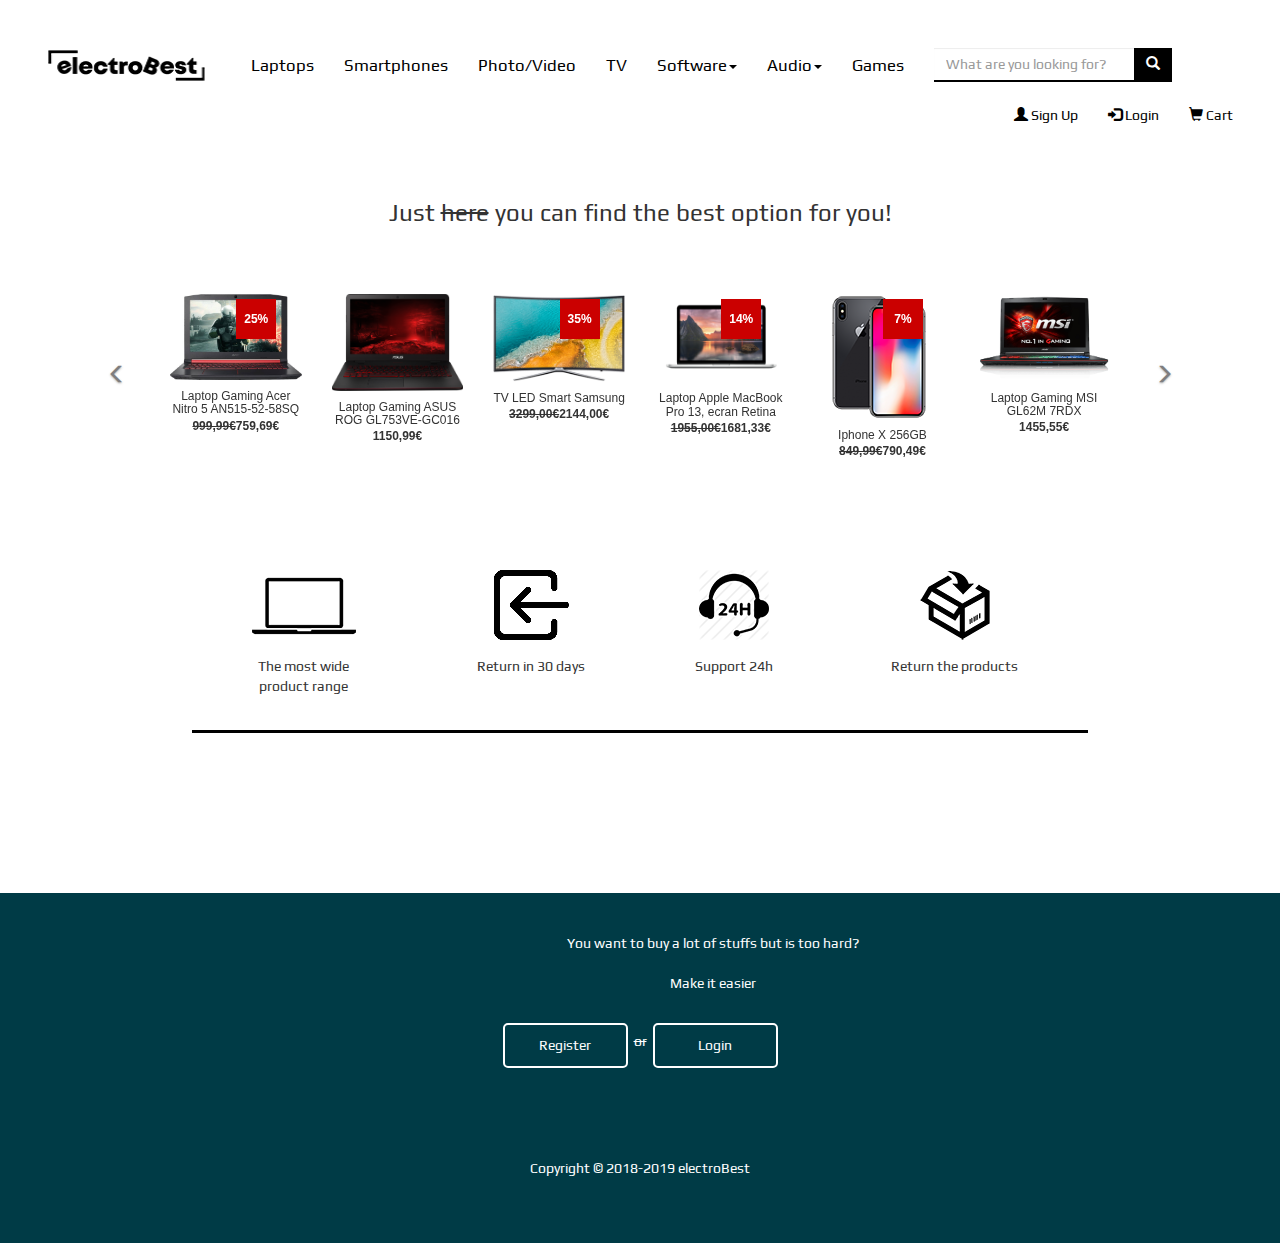
<file: index.html>
<!DOCTYPE html>
<html lang="en">
  <head>
    <title>electroBest</title>
    <meta charset="utf-8" />
    <meta http-equiv="X-UA-Compatible" content="IE=edge" />
    <link rel="stylesheet" href="css/style.css" />
    <meta name="viewport" content="width=device-width, initial-scale=1" />
    <link
      rel="stylesheet"
      href="https://maxcdn.bootstrapcdn.com/bootstrap/3.3.7/css/bootstrap.min.css"
    />
    <script src="https://ajax.googleapis.com/ajax/libs/jquery/3.3.1/jquery.min.js"></script>
    <script src="https://maxcdn.bootstrapcdn.com/bootstrap/3.3.7/js/bootstrap.min.js"></script>
    <link
      href="https://fonts.googleapis.com/css?family=Play"
      rel="stylesheet"
    />
  </head>
  <body>
    <!-- ------------------------------ -->

    <nav
      class="navbar navbar-default navbar-static-top"
      role="navigation"
      style="background:none;border:none;"
    >
      <div class="container" style="background:white;width:95% !important;">
        <div class="navbar-header">
          <button
            type="button"
            class="navbar-toggle"
            data-toggle="collapse"
            data-target="#myNavbar"
          >
            <span
              class="glyphicon glyphicon-align-right"
              style="color:black !important;"
            ></span>
          </button>
          <a class="navbar-brand child" href="index.html"
            ><img
              src="css/images/logo7.png"
              class="child"
              width="174"
              height="34"
          /></a>
        </div>
        <div class="collapse navbar-collapse" id="myNavbar">
          <ul class="nav navbar-nav">
            <li class="dropdown">
              <div class="line"></div>
              <a href="pages/laptops.html">Laptops</a>
            </li>
            <li class="dropdown">
              <div class="line"></div>
              <a href="pages/smartphones.html">Smartphones</a>
            </li>
            <li class="dropdown">
              <div class="line"></div>
              <a href="pages/photo_video.html">Photo/Video</a>
            </li>
            <li class="dropdown">
              <div class="line"></div>
              <a href="pages/tv.html">TV</a>
            </li>
            <li class="dropdown">
              <div class="line"></div>
              <a
                class="dropdown-toggle"
                data-toggle="dropdown"
                href="pages/software.html"
                >Software<span class="caret"></span
              ></a>
              <ul class="dropdown-menu">
                <li>
                  <a href="pages/operating_systems.html">Operating Systems</a>
                </li>
                <li><a href="pages/office_app.html">Office Applications</a></li>
              </ul>
            </li>
            <li class="dropdown">
              <div class="line"></div>
              <a
                class="dropdown-toggle back"
                data-toggle="dropdown"
                href="pages/audio.html"
                >Audio<span class="caret"></span
              ></a>
              <ul class="dropdown-menu">
                <li><a href="pages/in_ear.html">Headphones - In ear</a></li>
                <li><a href="pages/on_ear.html">Headphones - On ear</a></li>
                <li><a href="pages/sounsystem.html">Soundsystems</a></li>
              </ul>
            </li>
            <li class="dropdown">
              <div class="line"></div>
              <a class="back" href="pages/games.html">Games</a>
            </li>
            <li>
              <form class="navbar-form navbar-left" action="/action_page.php">
                <div class="input-group" style="color:white !important;">
                  <input
                    type="text"
                    class="form-control search-bar"
                    placeholder="What are you looking for?"
                    name="search"
                  />
                  <div
                    class="input-group-btn"
                    style="background:none !important;"
                  >
                    <button class="btn btn but-ser" type="submit">
                      <i class="glyphicon glyphicon-search asd"></i>
                    </button>
                  </div>
                </div>
              </form>
            </li>
          </ul>
          <ul class="nav navbar-nav navbar-right" style="background:none;">
            <li>
              <div class="line"></div>
              <a href="pages/register.html" class="no-back"
                ><span
                  class="glyphicon glyphicon-user"
                  style="color:black !important;"
                ></span>
                Sign Up</a
              >
            </li>
            <li>
              <div class="line"></div>
              <a href="pages/login.html" class="no-back"
                ><span
                  class="glyphicon glyphicon-log-in"
                  style="color:black !important;"
                ></span>
                Login</a
              >
            </li>
            <li>
              <div class="line"></div>
              <a href="#" class="no-back"
                ><span
                  class="glyphicon glyphicon-shopping-cart"
                  style="color:black !important;"
                ></span>
                Cart</a
              >
            </li>
          </ul>
        </div>
      </div>
    </nav>
    <br />
    <div class="first-page">
      <h3>Just <strike>here</strike> you can find the best option for you!</h3>
      <div class="container-fluid carousel" style="background:none !important;">
        <div
          class="row"
          style="width:80% !important;margin-left:10% !important;background:none !important;"
        >
          <div class="col-xs-12 col-sm-12 col-md-12">
            <div
              class="carousel carousel-showmanymoveone slide"
              id="itemslider"
            >
              <div class="carousel-inner">
                <div class="item active">
                  <div class="col-xs-12 col-sm-6 col-md-2">
                    <a href="#"
                      ><img
                        src="css/images/acer_gami.jpeg"
                        class="img-responsive center-block"
                    /></a>
                    <span class="badge"
                      ><p style="line-height:35px !important;">25%</p></span
                    >
                    <h4 class="text-center">
                      Laptop Gaming Acer Nitro 5 AN515-52-58SQ
                    </h4>
                    <h5 class="text-center">
                      <strike>999,99&euro;</strike>759,69&euro;
                    </h5>
                  </div>
                </div>

                <div class="item">
                  <div class="col-xs-12 col-sm-6 col-md-2">
                    <a href="#"
                      ><img
                        src="css/images/asus_gami.png"
                        class="img-responsive center-block"
                    /></a>
                    <h4 class="text-center">
                      Laptop Gaming ASUS ROG GL753VE-GC016
                    </h4>
                    <h5 class="text-center">1150,99&euro;</h5>
                  </div>
                </div>

                <div class="item">
                  <div class="col-xs-12 col-sm-6 col-md-2">
                    <a href="#"
                      ><img
                        src="css/images/samsung_img.png"
                        class="img-responsive center-block"
                    /></a>
                    <span class="badge"
                      ><p style="line-height:35px !important;">35%</p></span
                    >
                    <h4 class="text-center">TV LED Smart Samsung</h4>
                    <h5 class="text-center">
                      <strike>3299,00&euro;</strike>2144,00&euro;
                    </h5>
                  </div>
                </div>

                <div class="item">
                  <div class="col-xs-12 col-sm-6 col-md-2">
                    <a href="#"
                      ><img
                        src="css/images/macbook.png"
                        class="img-responsive center-block"
                    /></a>
                    <span class="badge"
                      ><p style="line-height:35px !important;">14%</p></span
                    >
                    <h4 class="text-center">
                      Laptop Apple MacBook Pro 13, ecran Retina
                    </h4>
                    <h5 class="text-center">
                      <strike>1955,00&euro;</strike>1681,33&euro;
                    </h5>
                  </div>
                </div>

                <div class="item">
                  <div class="col-xs-12 col-sm-6 col-md-2">
                    <a href="#"
                      ><img
                        src="css/images/iphonex_img.png"
                        class="img-responsive center-block"
                    /></a>
                    <span class="badge"
                      ><p style="line-height:35px !important;">7%</p></span
                    >
                    <h4 class="text-center">Iphone X 256GB</h4>
                    <h5 class="text-center">
                      <strike>849,99&euro;</strike>790,49&euro;
                    </h5>
                  </div>
                </div>

                <div class="item">
                  <div class="col-xs-12 col-sm-6 col-md-2">
                    <a href="#"
                      ><img
                        src="css/images/msi_gam.png"
                        class="img-responsive center-block"
                    /></a>
                    <h4 class="text-center">Laptop Gaming MSI GL62M 7RDX</h4>
                    <h5 class="text-center">1455,55&euro;</h5>
                  </div>
                </div>
                <div class="item">
                  <div class="col-xs-12 col-sm-6 col-md-2">
                    <a href="#"
                      ><img
                        src="css/images/samsungs9_img.png"
                        class="img-responsive center-block"
                    /></a>
                    <span class="badge"
                      ><p style="line-height:35px !important;">25%</p></span
                    >
                    <h4 class="text-center">SAMSUNG Galaxy S9 256Gb</h4>
                    <h5 class="text-center">
                      <strike>839,99&euro;</strike>629,99&euro;
                    </h5>
                  </div>
                </div>
                <div class="item">
                  <div class="col-xs-12 col-sm-6 col-md-2">
                    <a href="#"
                      ><img
                        src="css/images/hp_lap.png"
                        class="img-responsive center-block"
                    /></a>
                    <h4 class="text-center">Laptop Gaming HP Pavilion</h4>
                    <h5 class="text-center">1099,99&euro;</h5>
                  </div>
                </div>
                <div class="item">
                  <div class="col-xs-12 col-sm-6 col-md-2">
                    <a href="#"
                      ><img
                        src="css/images/lenovo_gam.png"
                        class="img-responsive center-block"
                    /></a>
                    <span class="badge"
                      ><p style="line-height:35px !important;">15%</p></span
                    >
                    <h4 class="text-center">
                      Laptop Gaming Lenovo Legion Y720-15IKB
                    </h4>
                    <h5 class="text-center">
                      <strike>1349,00&euro;</strike>1011.75&euro;
                    </h5>
                  </div>
                </div>
              </div>

              <div id="slider-control">
                <a
                  class="left carousel-control pos-l"
                  href="#itemslider"
                  data-slide="prev"
                  style="background:none !important;"
                  ><span
                    class="glyphicon glyphicon-menu-left"
                    style="color:black !important;"
                  ></span
                ></a>
                <a
                  class="right carousel-control pos-r"
                  href="#itemslider"
                  data-slide="next"
                  style="background:none !important;"
                  ><span
                    class="glyphicon glyphicon-menu-right"
                    style="color:black !important;"
                  ></span
                ></a>
              </div>
            </div>
          </div>
        </div>
        <br /><br /><br /><br /><br />
      </div>
      <table class="table">
        <tr>
          <th>
            <img
              src="css/images/gama1.png"
              class="img-responsive center-block"
            />
          </th>
          <th>
            <img
              src="css/images/return.png"
              class="img-responsive center-block"
            />
          </th>
          <th>
            <img
              src="css/images/support.png"
              class="img-responsive center-block"
            />
          </th>
          <th>
            <img
              src="css/images/open-cart.png"
              class="img-responsive center-block"
            />
          </th>
        </tr>
        <tr>
          <td>
            <p>
              The most wide<br />
              product range
            </p>
          </td>
          <td><p>Return in 30 days</p></td>
          <td><p>Support 24h</p></td>
          <td><p>Return the products</p></td>
        </tr>
        <tr style="border-bottom:3px solid #000 !important;">
          <td></td>
          <td></td>
          <td></td>
          <td></td>
        </tr>
      </table>

      <br /><br /><br /><br /><br /><br /><br />
      <div class="apply">
        <div class="apply-content">
          <div class="container" style="position:relative;">
            <p>
              You want to buy a lot of stuffs but is too hard?<br /><br />Make
              it easier
            </p>
          </div>
          <br />
          <table class="foot-table">
            <tr>
              <td>
                <a href="pages/register.html" class="bg-1"
                  ><div class="register">
                    <p class="lglg">Register</p>
                    <div class="back-backregin"></div></div
                ></a>
              </td>
              <td><p>&nbsp;&nbsp;<strike>or</strike>&nbsp;&nbsp;</p></td>
              <td>
                <a href="pages/login.html" class="bg-1"
                  ><div class="login">
                    <p class="lglg">Login</p>
                    <div class="back-backregin"></div></div
                ></a>
              </td>
            </tr>
          </table>
        </div>
      </div>
      <div class="footer">
        <p style="color:white;">Copyright &copy; 2018-2019 electroBest</p>
      </div>
    </div>
    <script type="text/javascript">
      $(document).ready(function() {
        $("#itemslider").carousel({ interval: 3000 });

        $(".carousel-showmanymoveone .item").each(function() {
          var itemToClone = $(this);

          for (var i = 1; i < 6; i++) {
            itemToClone = itemToClone.next();

            if (!itemToClone.length) {
              itemToClone = $(this).siblings(":first");
            }

            itemToClone
              .children(":first-child")
              .clone()
              .addClass("cloneditem-" + i)
              .appendTo($(this));
          }
        });
      });
    </script>
  </body>
</html>
</file>
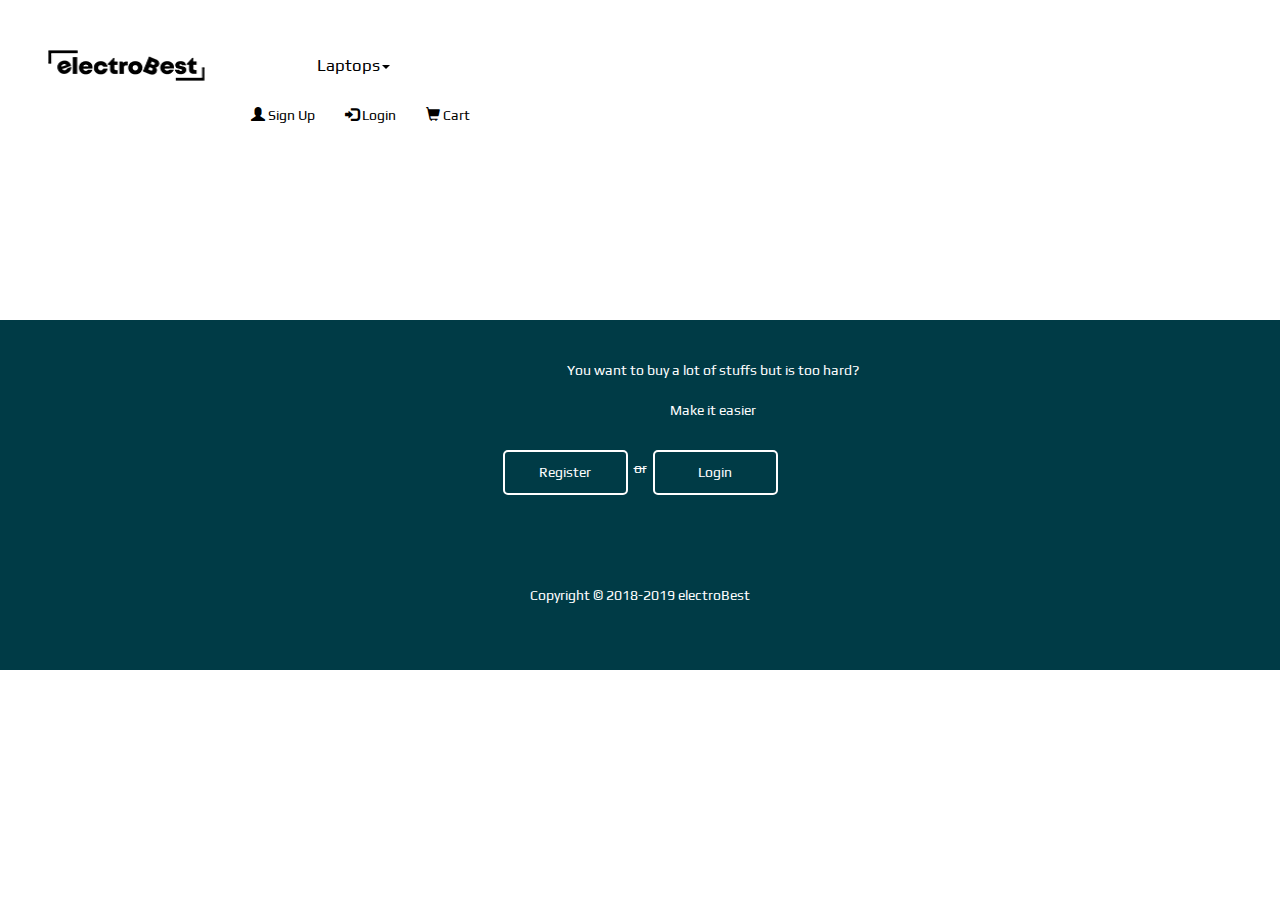
<file: pages/audio.html>
<!DOCTYPE html>
<html lang="en">
<head>
  <title>electroBest</title>
  <meta charset="utf-8">
  <meta http-equiv="X-UA-Compatible" content="IE=edge">
  <link rel="stylesheet" href="css/style1.css">
  <meta name="viewport" content="width=device-width, initial-scale=1">
  <link rel="stylesheet" href="https://maxcdn.bootstrapcdn.com/bootstrap/3.3.7/css/bootstrap.min.css">
  <script src="https://ajax.googleapis.com/ajax/libs/jquery/3.3.1/jquery.min.js"></script>
  <script src="https://maxcdn.bootstrapcdn.com/bootstrap/3.3.7/js/bootstrap.min.js"></script>
  <link href="https://fonts.googleapis.com/css?family=Play" rel="stylesheet">

</head>

<body>


<!---------------------------------->

<nav class="navbar navbar-default navbar-static-top" role="navigation" style="background:none;border:none;">
  <div class="container" style="background:white;width:95% !important;">
    <div class="navbar-header">
      <button type="button" class="navbar-toggle" data-toggle="collapse" data-target="#myNavbar">
        <span class="glyphicon glyphicon-align-right" style="color:black !important;"></span>                       
      </button>
      <a class="navbar-brand child" href="../index.html"><img src="css/images/logo7.png" class="child" width="174" height="34"></a>
    </div>
    <div class="collapse navbar-collapse" id="myNavbar" >
      <ul class="nav navbar-nav">
        <li class="dropdown"><div class="line"></div>
          <a class="dropdown-toggle back" data-toggle="dropdown" href="pages/laptops.html" >Laptops<span class="caret"></span></a>
          <ul class="dropdown-menu">
            <li class="dropdown"><div class="line"></div>
          <a href="laptops.html" >Laptops</a>
        </li>
         <li class="dropdown"><div class="line"></div>
          <a href="smartphones.html">Smartphones</a>
        </li>
         <li class="dropdown"><div class="line"></div>
          <a href="photo_video.html">Photo/Video</a>
        </li>
         <li class="dropdown"><div class="line"></div>
          <a href="tv.html">TV</a>
        </li>
         <li class="dropdown"><div class="line"></div>
          <a class="dropdown-toggle" data-toggle="dropdown" href="software.html">Software<span class="caret"></span></a>
          <ul class="dropdown-menu">
            <li><a href="operating_systems.html">Operating Systems</a></li>
            <li><a href="office_app.html">Office Applications</a></li>
          </ul>
        </li>
         <li class="dropdown"><div class="line"></div>
          <a class="dropdown-toggle back" data-toggle="dropdown" href="audio.html">Audio<span class="caret"></span></a>
          <ul class="dropdown-menu">
            <li><a href="in_ear.html">Headphones - In ear</a></li>
            <li><a href="on_ear.html">Headphones - On ear</a></li>
            <li><a href="soundsystem.html">Soundsystems</a></li>
          </ul>
        </li>
        <li class="dropdown"><div class="line"></div><a class="back" href="games.html">Games</a></li>
        <li><form class="navbar-form navbar-left" action="/action_page.php">
      <div class="input-group" style="color:white !important;">
        <input type="text" class="form-control search-bar" placeholder="What are you looking for?" name="search">
        <div class="input-group-btn" style="background:none !important;">
          <button class="btn btn but-ser" type="submit">
            <i class="glyphicon glyphicon-search asd"></i>
          </button>
        </div>
      </div>
    </form></li>
      </ul>
      <ul class="nav navbar-nav navbar-right" style="background:none;">
        <li><div class="line"></div><a href="#" class="no-back"><span class="glyphicon glyphicon-user" style="color:black !important;"></span> Sign Up</a></li>
        <li><div class="line"></div><a href="#" class="no-back"><span class="glyphicon glyphicon-log-in" style="color:black !important;"></span> Login</a></li>
        <li><div class="line"></div><a href="#" class="no-back"><span class="glyphicon glyphicon-shopping-cart" style="color:black !important;"></span> Cart</a></li>
      </ul>
    </div>
  </div>  
</nav><br>

<br><br><br><br><br><br><br>
<div class="apply">
  <div class="apply-content">
    <div class="container" style="position:relative;"><p>You want to buy a lot of stuffs but is too hard?<br><br>Make it easier</p></div><br>
    <table class="foot-table">
      <tr>
        <td>
          <a href="#" class="bg-1"><div class="register"><p class="lglg">Register</p><div class="back-backregin"></div></div></a>
        </td>
        <td>
          <p>&nbsp;&nbsp;<strike>or</strike>&nbsp;&nbsp;</p>
        </td>
        <td>
          <a href="#" class="bg-1"><div class="login"><p class="lglg">Login</p><div class="back-backregin"></div></div></a>
        </td>
      </tr>
      </table>
  </div>
  
</div>
<div class="footer"><p style="color:white;">Copyright &copy; 2018-2019 electroBest</p></div>
</div>

<script type="text/javascript">
/*--------Fixed navigation---------*
window.onscroll = function() {scrollFunction()};
function scrollFunction() {
    if (document.body.scrollTop > 400 || document.documentElement.scrollTop > 400) {
        document.getElementById("navigation").style.position = "relative";
    } else {
        document.getElementById("navigation").style.position = "fixed";
    }
}*/
  /*-----Carousel--------*/
  $(document).ready(function(){

$('#itemslider').carousel({ interval: 3000 });

$('.carousel-showmanymoveone .item').each(function(){
var itemToClone = $(this);

for (var i=1;i<6;i++) {
itemToClone = itemToClone.next();

if (!itemToClone.length) {
itemToClone = $(this).siblings(':first');
}

itemToClone.children(':first-child').clone()
.addClass("cloneditem-"+(i))
.appendTo($(this));
}
});
});


</script>
</body>
</html>
</file>
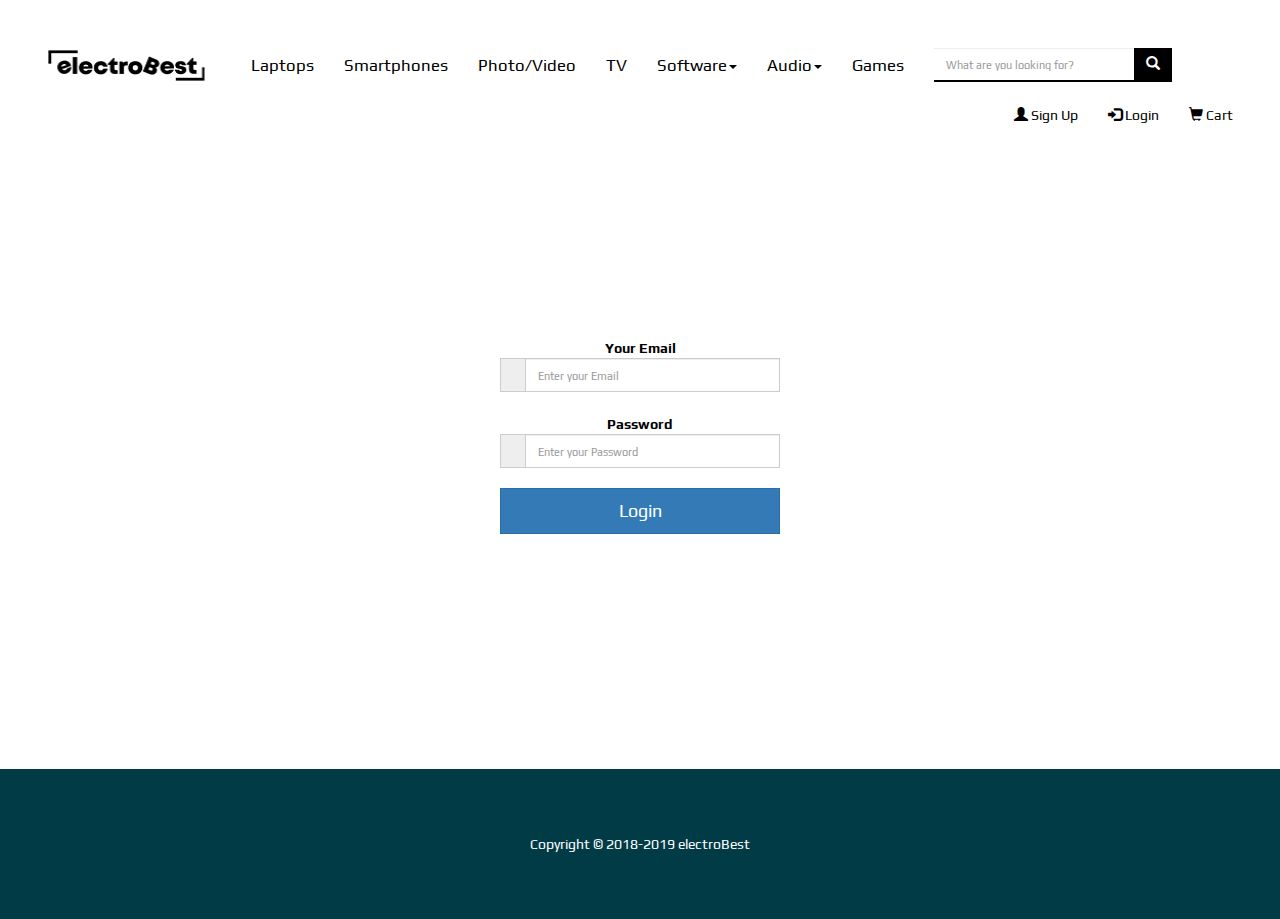
<file: pages/login.html>
<!DOCTYPE html>
<html lang="en">
  <head>
    <title>electroBest</title>
    <meta charset="utf-8" />
    <meta http-equiv="X-UA-Compatible" content="IE=edge" />
    <link rel="stylesheet" href="css/style1.css" />
    <meta name="viewport" content="width=device-width, initial-scale=1" />
    <link
      rel="stylesheet"
      href="https://maxcdn.bootstrapcdn.com/bootstrap/3.3.7/css/bootstrap.min.css"
    />
    <script src="https://ajax.googleapis.com/ajax/libs/jquery/3.3.1/jquery.min.js"></script>
    <script src="https://maxcdn.bootstrapcdn.com/bootstrap/3.3.7/js/bootstrap.min.js"></script>
    <link
      href="https://fonts.googleapis.com/css?family=Play"
      rel="stylesheet"
    />
  </head>
  <body>
    <!-- ------------------------------ -->

    <nav
      class="navbar navbar-default navbar-static-top"
      role="navigation"
      style="background:none;border:none;"
    >
      <div class="container" style="background:white;width:95% !important;">
        <div class="navbar-header">
          <button
            type="button"
            class="navbar-toggle"
            data-toggle="collapse"
            data-target="#myNavbar"
          >
            <span
              class="glyphicon glyphicon-align-right"
              style="color:black !important;"
            ></span>
          </button>
          <a class="navbar-brand child" href="../index.html"
            ><img
              src="css/images/logo7.png"
              class="child"
              width="174"
              height="34"
          /></a>
        </div>
        <div class="collapse navbar-collapse" id="myNavbar">
          <ul class="nav navbar-nav">
            <li class="dropdown">
              <div class="line"></div>
              <a href="laptops.html">Laptops</a>
            </li>
            <li class="dropdown">
              <div class="line"></div>
              <a href="smartphones.html">Smartphones</a>
            </li>
            <li class="dropdown">
              <div class="line"></div>
              <a href="photo_video.html">Photo/Video</a>
            </li>
            <li class="dropdown">
              <div class="line"></div>
              <a href="tv.html">TV</a>
            </li>
            <li class="dropdown">
              <div class="line"></div>
              <a
                class="dropdown-toggle"
                data-toggle="dropdown"
                href="software.html"
                >Software<span class="caret"></span
              ></a>
              <ul class="dropdown-menu">
                <li><a href="operating_systems.html">Operating Systems</a></li>
                <li><a href="office_app.html">Office Applications</a></li>
              </ul>
            </li>
            <li class="dropdown">
              <div class="line"></div>
              <a
                class="dropdown-toggle back"
                data-toggle="dropdown"
                href="audio.html"
                >Audio<span class="caret"></span
              ></a>
              <ul class="dropdown-menu">
                <li><a href="in_ear.html">Headphones - In ear</a></li>
                <li><a href="on_ear.html">Headphones - On ear</a></li>
                <li><a href="sounsystem.html">Soundsystems</a></li>
              </ul>
            </li>
            <li class="dropdown">
              <div class="line"></div>
              <a class="back" href="games.html">Games</a>
            </li>
            <li>
              <form class="navbar-form navbar-left" action="/action_page.php">
                <div class="input-group" style="color:white !important;">
                  <input
                    type="text"
                    class="form-control search-bar"
                    placeholder="What are you looking for?"
                    name="search"
                  />
                  <div
                    class="input-group-btn"
                    style="background:none !important;"
                  >
                    <button class="btn btn but-ser" type="submit">
                      <i class="glyphicon glyphicon-search asd"></i>
                    </button>
                  </div>
                </div>
              </form>
            </li>
          </ul>
          <ul class="nav navbar-nav navbar-right" style="background:none;">
            <li>
              <div class="line"></div>
              <a href="pages/register.html" class="no-back"
                ><span
                  class="glyphicon glyphicon-user"
                  style="color:black !important;"
                ></span>
                Sign Up</a
              >
            </li>
            <li>
              <div class="line"></div>
              <a href="pages/login.html" class="no-back"
                ><span
                  class="glyphicon glyphicon-log-in"
                  style="color:black !important;"
                ></span>
                Login</a
              >
            </li>
            <li>
              <div class="line"></div>
              <a href="#" class="no-back"
                ><span
                  class="glyphicon glyphicon-shopping-cart"
                  style="color:black !important;"
                ></span>
                Cart</a
              >
            </li>
          </ul>
        </div>
      </div>
    </nav>

    <div class="page">
      <div class="container">
        <div class="row main">
          <div class="panel-heading"></div>
          <div class="main-login main-center">
            <form class="form-horizontal" method="post" action="#">
              <div class="form-group">
                <label for="email" class="cols-sm-2 control-label"
                  >Your Email</label
                >
                <div class="cols-sm-10">
                  <div class="input-group">
                    <span
                      class="input-group-addon"
                      style="border-radius:0px !important;"
                      ><i class="fa fa-envelope fa" aria-hidden="true"></i
                    ></span>
                    <input
                      type="text"
                      class="form-control"
                      name="email"
                      id="email"
                      placeholder="Enter your Email"
                    />
                  </div>
                </div>
              </div>
              <div class="form-group">
                <label for="password" class="cols-sm-2 control-label"
                  >Password</label
                >
                <div class="cols-sm-10">
                  <div class="input-group">
                    <span
                      class="input-group-addon"
                      style="border-radius:0px !important;"
                      ><i class="fa fa-lock fa-lg" aria-hidden="true"></i
                    ></span>
                    <input
                      type="password"
                      class="form-control"
                      name="password"
                      id="password"
                      placeholder="Enter your Password"
                    />
                  </div>
                </div>
              </div>

              <div class="form-group ">
                <button
                  type="button"
                  class="btn btn-primary btn-lg btn-block login-button"
                >
                  Login
                </button>
              </div>
            </form>
          </div>
        </div>
      </div>
      <br /><br /><br />

      <br /><br /><br />

      <br /><br /><br />

      <div class="footer">
        <p style="color:white;">Copyright &copy; 2018-2019 electroBest</p>
      </div>
    </div>
  </body>
</html>
</file>
<file: css/style.css>
body{background: #fff !important;
	font-style:bold;font-family:'Play',sans-serif !important;font-size:1.2em;height:auto;
	margin:0px !important;
}
.first-page{
	position:relative;
	width:100% !important;height:100% !important;
	background:white !important;overflow: hidden;text-align:center;
}
.container{
	margin-top:40px !important;
}
@import url('https://fonts.googleapis.com/css?family=Play');
.navbar-toggle{
	background:none !important;
	border:0px !important;
}


.search-bar{
	border-radius:.0001px !important;
	border-bottom:2px solid #000 !important;
	border-top:0px !important;
	border-left:0px !important;
	border-right:0px !important;
	color:black !important;
	background: none !important;
}
.but-ser{
	border-bottom:2px solid #000 !important;
	background:#000 !important;
	border-top:0px !important;
	border-left:0px !important;
	border-right:0px !important;
border-radius:.0001px !important;transition:all .1s;
}
.but-ser:hover{
	background:#f3b833 !important;
}
.but-ser:hover>.asd{
	color:white;
}

.child{
	margin-top:-3px !important;
}


textarea:focus,
input[type="text"]:focus,
input[type="password"]:focus,
input[type="datetime"]:focus,
input[type="datetime-local"]:focus,
input[type="date"]:focus,
input[type="month"]:focus,
input[type="time"]:focus,
input[type="week"]:focus,
input[type="number"]:focus,
input[type="email"]:focus,
input[type="url"]:focus,
input[type="search"]:focus,
input[type="tel"]:focus,
input[type="color"]:focus,
.uneditable-input:focus {   
  border-color: none !important;
  box-shadow:none !important;
  outline: 0 none;
  color:black !important;

}

.btn{
	outline:none !important;
	box-shadow: none !important;
}

.dropdown{
	background:none !important;
	z-index:1000 !important;
	color:black !important;
}
.no-back:hover{
	color:#f3b833 !important;
	
}

.no-back{transition:all .1s;color:black !important;}
.nav>li>a{transition:background .3s ease-out;}
.nav>li>a:hover, .nav>li>a:focus {
  background: linear-gradient(0deg, #fff 90%);
}
.navbar .navbar-nav > li.open > a,
.navbar .navbar-nav > li.open > a:hover,
.navbar .navbar-nav > li.open > a:focus {
  background: linear-gradient(0deg, #fff 90%, #003B46 10%);
}
li:hover .line{height:3.5px !important;}
.line{
	transition: all 0.1s;width:100%;height:0px;background:black;position:absolute;bottom:0px !important;
}

.navbar-default .navbar-nav > li.dropdown{transition:all .1s;}
.navbar-default .navbar-nav > li.dropdown > a {
    background-color: none !important;
    font-style:bold;z-index:9999;
	color:#000 !important;
	font-size:1.2em;
	font-family:'Play',sans-serif;transition:all .1s;-webkit-transition:all .1s;
}

.dropdown-menu{
	background:none !important;
	border:none !important;

	border-radius: 0px !important;
	box-shadow: none !important;text-align:center !important;
	transition:all 0.4s;
}
.dropdown-menu li,
.dropdown-menu li>a{
	height:100% !important;background: #003B46 !important;transition: all.2s;height:60px !important;line-height: 50px !important;
	font-style:bold;font-family: 'Play',sans-serif;font-size:1.1em;margin:auto !important; color:#fff !important;
}

.dropdown-menu li:hover,
.dropdown-menu li>a:hover{
	background: #fff !important;color:black !important;
}


.dropdown .dropdown-menu {
    -webkit-transition: opacity 0.1s, max-height .35s;
    -moz-transition: opacity 0.1s, max-height .35s;
    -ms-transition: opacity 0.1s, max-height .35s;
    -o-transition: opacity 0.1s, max-height .35s;
    transition: opacity 0.1s, max-height .35s;

    max-height: 0;
    display: block;
    overflow: hidden;
    opacity: 0;
}

.dropdown.open .dropdown-menu {
    max-height: 480px;
    opacity: 1;
}

.carousel{
	margin-top:3%;
}

.pos-l{
	height:30px !important;
	width:auto !important;
	margin-left:-5% !important;
	margin-top:7% !important;
}

.pos-r{
	height:30px !important;width:auto !important;margin-right:-5% !important;margin-top:7% !important;
}





#slider-text{
  padding-top: 40px;
  display: block;
}
#slider-text .col-md-6{
  overflow: hidden;
}

#slider-text h2 {
  font-family: 'Josefin Sans', sans-serif;
  font-weight: 400;
  font-size: 30px;
  letter-spacing: 3px;
  margin: 30px auto;
  padding-left: 40px;
}
#slider-text h2::after{
  border-top: 2px solid #c7c7c7;
  content: "";
  position: absolute;
  bottom: 35px;
  width: 100%;
  }

#itemslider h4{
  font-family: 'Josefin Sans', sans-serif;
  font-weight: 400;
  font-size: 12px;
  margin: 10px auto 3px;
}
#itemslider h5{
  font-family: 'Josefin Sans', sans-serif;
  font-weight: bold;
  font-size: 12px;
  margin: 3px auto 2px;
}
#itemslider h6{
  font-family: 'Josefin Sans', sans-serif;
  font-weight: 300;;
  font-size: 10px;
  margin: 2px auto 5px;
}
.badge {
  background:#Cb0000 !important;
  position: absolute;
  height: 40px;
  width: 40px;
  border-radius:0.001px !important;
  line-height: 31px;
  font-family: 'Josefin Sans', sans-serif;
  font-weight: 300;

  font-size: 14px;
  top: 5px;
  right: 25%;
}
#slider-control img{
  padding-top: 60%;
  margin: 0 auto;
}
@media screen and (max-width: 992px){
#slider-control img {
  padding-top: 70px;
  margin: 0 auto;
}
}

.carousel-showmanymoveone .carousel-control {
  width: 4%;
  background-image: none;
}
.carousel-showmanymoveone .carousel-control.left {
  margin-left: 5px;
}
.carousel-showmanymoveone .carousel-control.right {
  margin-right: 5px;
}
.carousel-showmanymoveone .cloneditem-1,
.carousel-showmanymoveone .cloneditem-2,
.carousel-showmanymoveone .cloneditem-3,
.carousel-showmanymoveone .cloneditem-4,
.carousel-showmanymoveone .cloneditem-5 {
  display: none;
}
@media all and (min-width: 768px) {
  .carousel-showmanymoveone .carousel-inner > .active.left,
  .carousel-showmanymoveone .carousel-inner > .prev {
    left: -50%;
  }
  .carousel-showmanymoveone .carousel-inner > .active.right,
  .carousel-showmanymoveone .carousel-inner > .next {
    left: 50%;
  }
  .carousel-showmanymoveone .carousel-inner > .left,
  .carousel-showmanymoveone .carousel-inner > .prev.right,
  .carousel-showmanymoveone .carousel-inner > .active {
    left: 0;
  }
  .carousel-showmanymoveone .carousel-inner .cloneditem-1 {
    display: block;
  }
}
@media all and (min-width: 768px) and (transform-3d), all and (min-width: 768px) and (-webkit-transform-3d) {
  .carousel-showmanymoveone .carousel-inner > .item.active.right,
  .carousel-showmanymoveone .carousel-inner > .item.next {
    -webkit-transform: translate3d(50%, 0, 0);
    transform: translate3d(50%, 0, 0);
    left: 0;
  }
  .carousel-showmanymoveone .carousel-inner > .item.active.left,
  .carousel-showmanymoveone .carousel-inner > .item.prev {
    -webkit-transform: translate3d(-50%, 0, 0);
    transform: translate3d(-50%, 0, 0);
    left: 0;
  }
  .carousel-showmanymoveone .carousel-inner > .item.left,
  .carousel-showmanymoveone .carousel-inner > .item.prev.right,
  .carousel-showmanymoveone .carousel-inner > .item.active {
    -webkit-transform: translate3d(0, 0, 0);
    transform: translate3d(0, 0, 0);
    left: 0;
  }
}
@media all and (min-width: 992px) {
  .carousel-showmanymoveone .carousel-inner > .active.left,
  .carousel-showmanymoveone .carousel-inner > .prev {
    left: -16.666%;
  }
  .carousel-showmanymoveone .carousel-inner > .active.right,
  .carousel-showmanymoveone .carousel-inner > .next {
    left: 16.666%;
  }
  .carousel-showmanymoveone .carousel-inner > .left,
  .carousel-showmanymoveone .carousel-inner > .prev.right,
  .carousel-showmanymoveone .carousel-inner > .active {
    left: 0;
  }
  .carousel-showmanymoveone .carousel-inner .cloneditem-2,
  .carousel-showmanymoveone .carousel-inner .cloneditem-3,
  .carousel-showmanymoveone .carousel-inner .cloneditem-4,
  .carousel-showmanymoveone .carousel-inner .cloneditem-5,
  .carousel-showmanymoveone .carousel-inner .cloneditem-6  {
    display: block;
  }
}
@media all and (min-width: 992px) and (transform-3d), all and (min-width: 992px) and (-webkit-transform-3d) {
  .carousel-showmanymoveone .carousel-inner > .item.active.right,
  .carousel-showmanymoveone .carousel-inner > .item.next {
    -webkit-transform: translate3d(16.666%, 0, 0);
    transform: translate3d(16.666%, 0, 0);
    left: 0;
  }
  .carousel-showmanymoveone .carousel-inner > .item.active.left,
  .carousel-showmanymoveone .carousel-inner > .item.prev {
    -webkit-transform: translate3d(-16.666%, 0, 0);
    transform: translate3d(-16.666%, 0, 0);
    left: 0;
  }
  .carousel-showmanymoveone .carousel-inner > .item.left,
  .carousel-showmanymoveone .carousel-inner > .item.prev.right,
  .carousel-showmanymoveone .carousel-inner > .item.active {
    -webkit-transform: translate3d(0, 0, 0);
    transform: translate3d(0, 0, 0);
    left: 0;
  }
}


.table{
	width:70% !important;
	height:100px;
	background:none;
	border-top:2px solid #fff !important;
	margin-left:15% !important;text-align:center;
}
.table td,
.table tr{
	border:none !important;
}
.apply{
	width:100%;
	height:200px;
	background:#003B46;
	position:relative;
}
.apply-content{
	width:80%;
	height:100%;
	top:0% !important;
	left:10% !important;
	background:none;position:absolute;color:white;text-align: center;
}
.footer{
	width:100%;
	height:150px;
	position:relative;
	bottom:0px !important;
	background:#003B46;
	text-align:center !important;
	line-height:150px;
}
.foot-table{
	position:relative;margin:auto !important;
}


.login,
.register{
	width:125px;
	height:45px;color:white !important;text-align:center;line-height:40px;
	background:none;border:2.5px solid #fff !important;border-radius:5px;transition:all .2s;
}

.lglg{color:white;transition:all .2s;}

.bg-1{
	text-decoration: none !important;position:relative;list-style-type:none;
}

.bg-1:hover .login,
.bg-1:hover .register{
	background:white;border-radius:0px !important;
}
.bg-1:hover .lglg{
	color:#003B46;
}
</file>
<file: pages/css/style1.css>
body{background: #fff !important;
	font-style:bold;font-family:'Play',sans-serif !important;font-size:1.2em;height:auto;
	margin:0px !important; text-align:center;color:black !important;
}
.container{
	margin-top:40px !important;
}
@import url('https://fonts.googleapis.com/css?family=Play');
.navbar-toggle{
	background:none !important;
	border:0px !important;
}


.search-bar{
	border-radius:.0001px !important;
	border-bottom:2px solid #000 !important;
	border-top:0px !important;
	border-left:0px !important;
	border-right:0px !important;
	color:black !important;
	background: none !important;
}
.but-ser{
	border-bottom:2px solid #000 !important;
	background:#000 !important;
	border-top:0px !important;
	border-left:0px !important;
	border-right:0px !important;
border-radius:.0001px !important;transition:all .1s;
}
.but-ser:hover{
	background:#f3b833 !important;
}
.but-ser:hover>.asd{
	color:white;
}

.child{
	margin-top:-3px !important;
}


textarea:focus,
input[type="text"]:focus,
input[type="password"]:focus,
input[type="datetime"]:focus,
input[type="datetime-local"]:focus,
input[type="date"]:focus,
input[type="month"]:focus,
input[type="time"]:focus,
input[type="week"]:focus,
input[type="number"]:focus,
input[type="email"]:focus,
input[type="url"]:focus,
input[type="search"]:focus,
input[type="tel"]:focus,
input[type="color"]:focus,
.uneditable-input:focus {   
  border-color: none !important;
  box-shadow:none !important;
  outline: 0 none;
  color:black !important;

}

.btn{
	outline:none !important;
	box-shadow: none !important;
}

.dropdown{
	background:none !important;
	z-index:1000 !important;
	color:black !important;
}
.no-back:hover{
	color:#f3b833 !important;
	
}

.no-back{transition:all .1s;color:black !important;}
.nav>li>a{transition:background .3s ease-out;}
.nav>li>a:hover, .nav>li>a:focus {
  background: linear-gradient(0deg, #fff 90%);
}
.navbar .navbar-nav > li.open > a,
.navbar .navbar-nav > li.open > a:hover,
.navbar .navbar-nav > li.open > a:focus {
  background: linear-gradient(0deg, #fff 90%, #003B46 10%);
}
li:hover .line{height:3.5px !important;}
.line{
	transition: all 0.1s;width:100%;height:0px;background:black;position:absolute;bottom:0px !important;
}

.navbar-default .navbar-nav > li.dropdown{transition:all .1s;}
.navbar-default .navbar-nav > li.dropdown > a {
    background-color: none !important;
    font-style:bold;z-index:9999;
	color:#000 !important;
	font-size:1.2em;
	font-family:'Play',sans-serif;transition:all .1s;-webkit-transition:all .1s;
}

.dropdown-menu{
	background:none !important;
	border:none !important;

	border-radius: 0px !important;
	box-shadow: none !important;text-align:center !important;
	transition:all 0.4s;
}
.dropdown-menu li,
.dropdown-menu li>a{
	height:100% !important;background: #003B46 !important;transition: all.2s;height:60px !important;line-height: 50px !important;
	font-style:bold;font-family: 'Play',sans-serif;font-size:1.1em;margin:auto !important; color:#fff !important;
}

.dropdown-menu li:hover,
.dropdown-menu li>a:hover{
	background: #fff !important;color:black !important;
}


.dropdown .dropdown-menu {
    -webkit-transition: opacity 0.1s, max-height .35s;
    -moz-transition: opacity 0.1s, max-height .35s;
    -ms-transition: opacity 0.1s, max-height .35s;
    -o-transition: opacity 0.1s, max-height .35s;
    transition: opacity 0.1s, max-height .35s;

    max-height: 0;
    display: block;
    overflow: hidden;
    opacity: 0;
}

.dropdown.open .dropdown-menu {
    max-height: 480px;
    opacity: 1;
}
/**-------------------**/

.apply{
	width:100%;
	height:200px;
	background:#003B46;
	position:relative;
}
.apply-content{
	width:80%;
	height:100%;
	top:0% !important;
	left:10% !important;
	background:none;position:absolute;color:white;text-align:center;
}
.footer{
	width:100%;
	height:150px;
	position:relative;
	bottom:0px !important;
	background:#003B46;
	text-align:center !important;
	line-height:150px;
}
.foot-table{
	position:relative;margin:auto !important;
}


.login,
.register{
	width:125px;
	height:45px;color:white !important;text-align:center;line-height:40px;
	background:none;border:2.5px solid #fff !important;border-radius:5px;transition:all .2s;
}
.backwards,
.placeorder{
  width:125px;
  height:45px;color:black !important;text-align:center;line-height:40px;
  background:none;border:2.5px solid #000 !important;border-radius:5px;transition:all .2s;position:absolute;
}
.placeorder{
  border:2px solid green !important;
}
.lglg1{color:black;transition:all .2s;}
.lglg2{color:green;transition:all .2s;}
.lglg{color:white;transition:all .2s;}

.bg-1{
	text-decoration: none !important;position:relative;list-style-type:none;
}

.bg-1:hover .login,
.bg-1:hover .register{
	background:white;border-radius:0px !important;
}
.bg-1:hover .backwards{
  background:black;border-radius:0px !important;
}

.bg-1:hover .placeorder{
  background:green !important;border-radius:0px !important;
}
.bg-1:hover .lglg1,
.bg-1:hover .lglg2{
  color:white;
}
.bg-1:hover .lglg{
	color:#003B46;
}
table, th, td,thead,tbody,tfoot,tr {
  border: none !important;
  text-align:center !important;
}

.page{
  width:100%;
  height:100%;
  position:relative;overflow:hidden;
  background:white;
}
.a-cont{
  width:90%;
  margin-left:5%;
  position:relative;
  height:auto;text-align:center;
  background:none;
}

.a-cont ul{
  padding:0;
  margin:0 auto !important;
  display:inline-block;list-style-type:none !important;text-decoration:none;
}
.a-cont li{
  width:auto;height:auto;overflow:hidden;
  margin:10px 10px;float:left;transition:all .2s;
  background:none;position: relative;
  
  display: inline-block;list-style-type:none !important;
}


.a-cont a,
.a-cont a:hover,
.a-cont a:focus{
  text-decoration:none !important;list-style-type:none !important;
}

.items{
  width:250px;height:330px;background:none;
}
.item-head{
  width:100%;
  height:250px;
  background:none;
  margin:0px;
  position:relative;
}
.item-footer
{
  width:100%;
  height:80px;
  background:none;color:black !important;
  position:relative;transition:all .2s;
}

.description-2{
  position:absolute;height:100%;width:100%;background:#Cb0000;color:white;left:0px;bottom:-40px;line-height:40px;
  transition:all .1s;z-index:99;
}
.test-test:hover .description{
  background:black !important;
}
.description-2:hover{
  background:black;
}
.description{
  position:absolute;height:40px;background:#003B46;color:white;left:0px;bottom:0px;line-height:40px !important;transition:all .2s;
}

.add-cart{
  position:absolute;right:0px;bottom:0px;background:#Cb0000;color:white;height:40px;line-height:40px;overflow: hidden;
  border:none !important;
}
button:focus{border:none;outline:none !important;}
.back-addc{
  width:100%;
  height:100%;margin:0;z-index:99;
  position:absolute;background:#e8a735;
  left:-100%;transition:all .1s;
}
.test-test:hover .back-addc{
  left:0;
}

.clr{color:black;transition:all .2s;}
.a-cont li:hover .clr{color:white !important;}


.badge {
  background:#Cb0000 !important;
  position: absolute;
  height: 40px;
  width: 40px;z-index:99;
  border-radius:0.001px !important;
  line-height: 35px !important;
  font-family: 'Josefin Sans', sans-serif;
  font-weight: 300;
  font-size: 14px;
  top: 20px;
  right: 0%;
}
/*REGISTRATION CSS---------------------------------------*/

.main{
  margin-top: 70px;
}

h1.title { 
  font-size: 50px;
  font-family: 'Play', cursive; 
  font-weight: 400; 
}

.form-group{
  margin-bottom: 15px;
}

label{
  margin-bottom: 15px;
  border-radius:0px !important;
}

input,
input::-webkit-input-placeholder {
    font-size: 11px;
    padding-top: 3px;
    border-radius: 0px !important;
}

.main-login{
  background-color: #fff;
    /* shadows and rounded borders */

}

.main-center{
  margin-top: 30px;
  margin: 0 auto;
  max-width: 330px;
    padding: 40px 40px;

}

.login-button{
  margin-top: 5px;
  border-radius: 0px !important;transition: background .2s;
}
.login-button:hover{background:#003B46 !important;}

.login-register{
  font-size: 11px;
  text-align: center;
}


.add-cart-button{
  width:70px !important;height:70px;background:yellow !important;position: absolute;
}

.footbtn{
  left:10% !important;position:absolute !important;
  width:80%; height: 1px;background:none;
}



.colum{
  background:black !important;
}


.test-test,
.test-test:hover{
  list-style-type: none !important;
  text-decoration: none !important;
}
 .warning{
  width:150px;
  height:50px;
  border:2px solid #000;
  transition:all .2s;
  line-height: 50px;background:none;
  color:black;
 }
 .warning:hover{
  background:black;
  color:white;
 }
</file>
